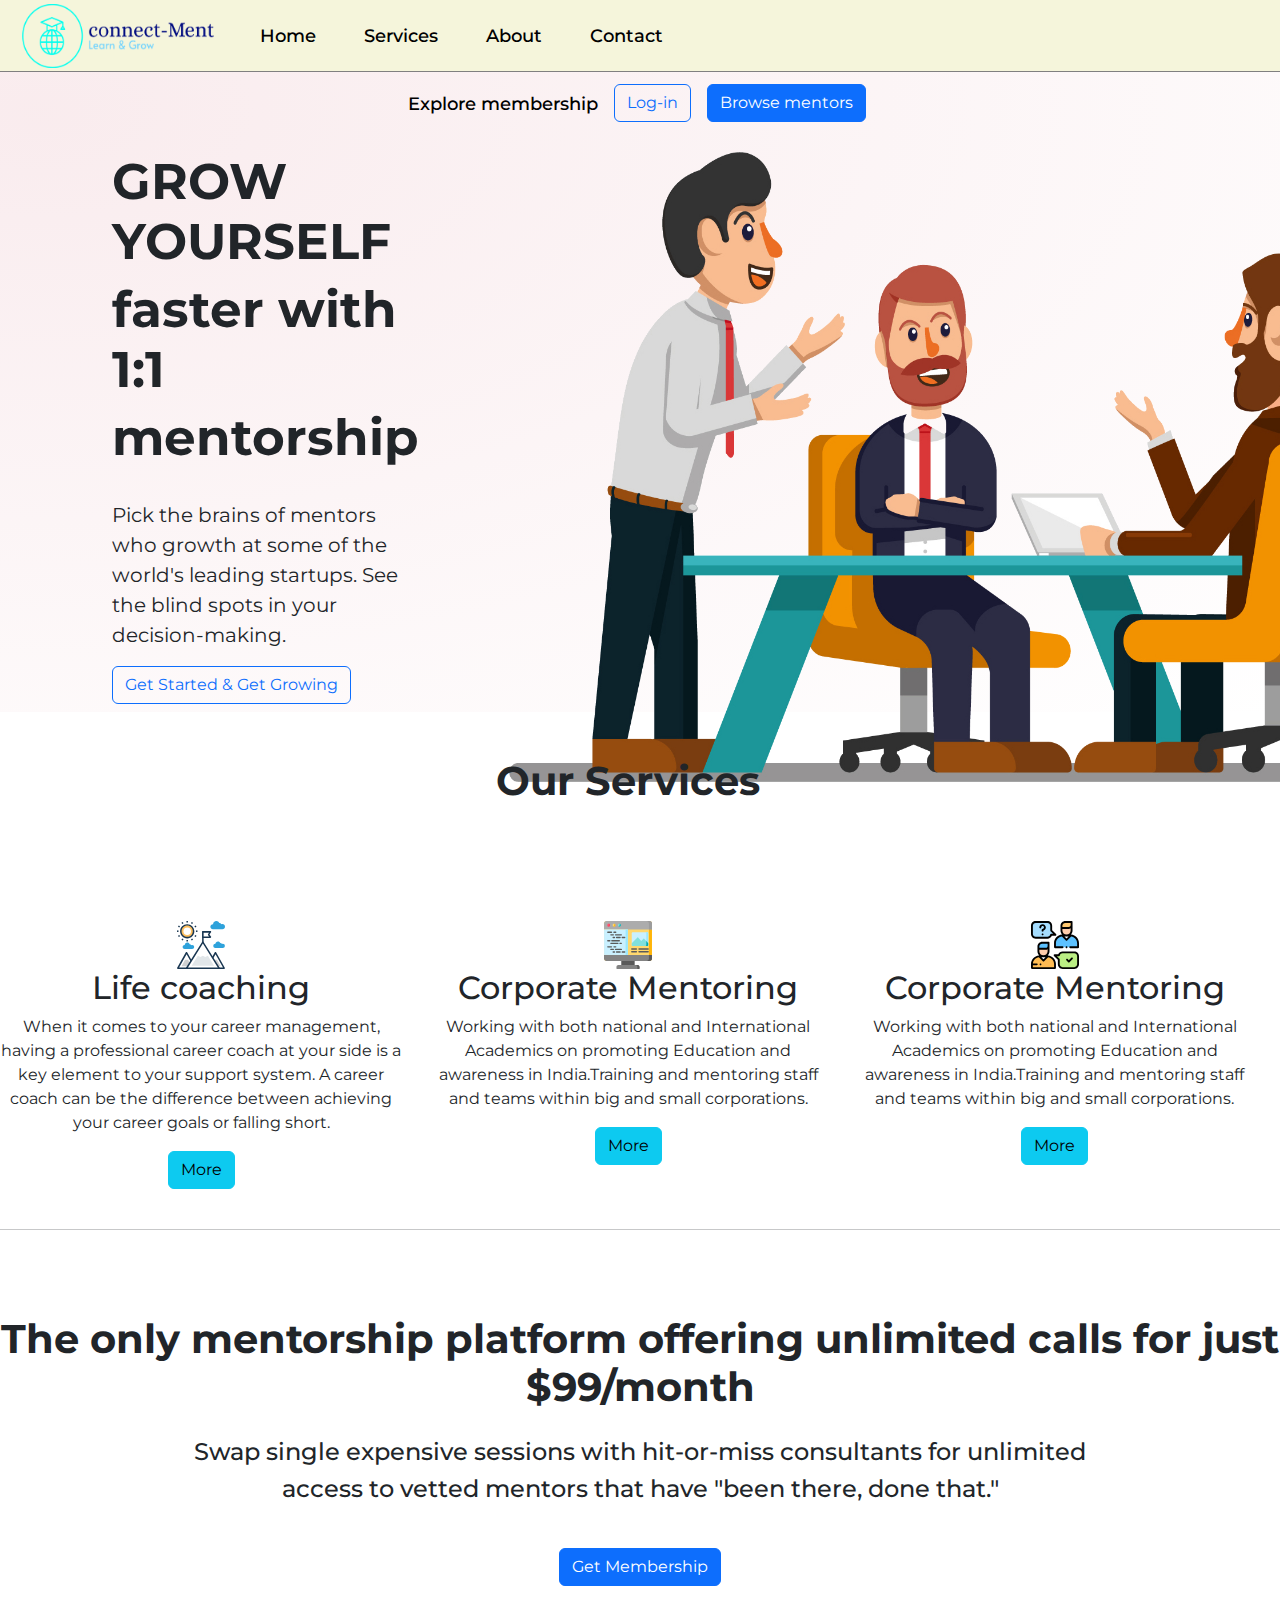
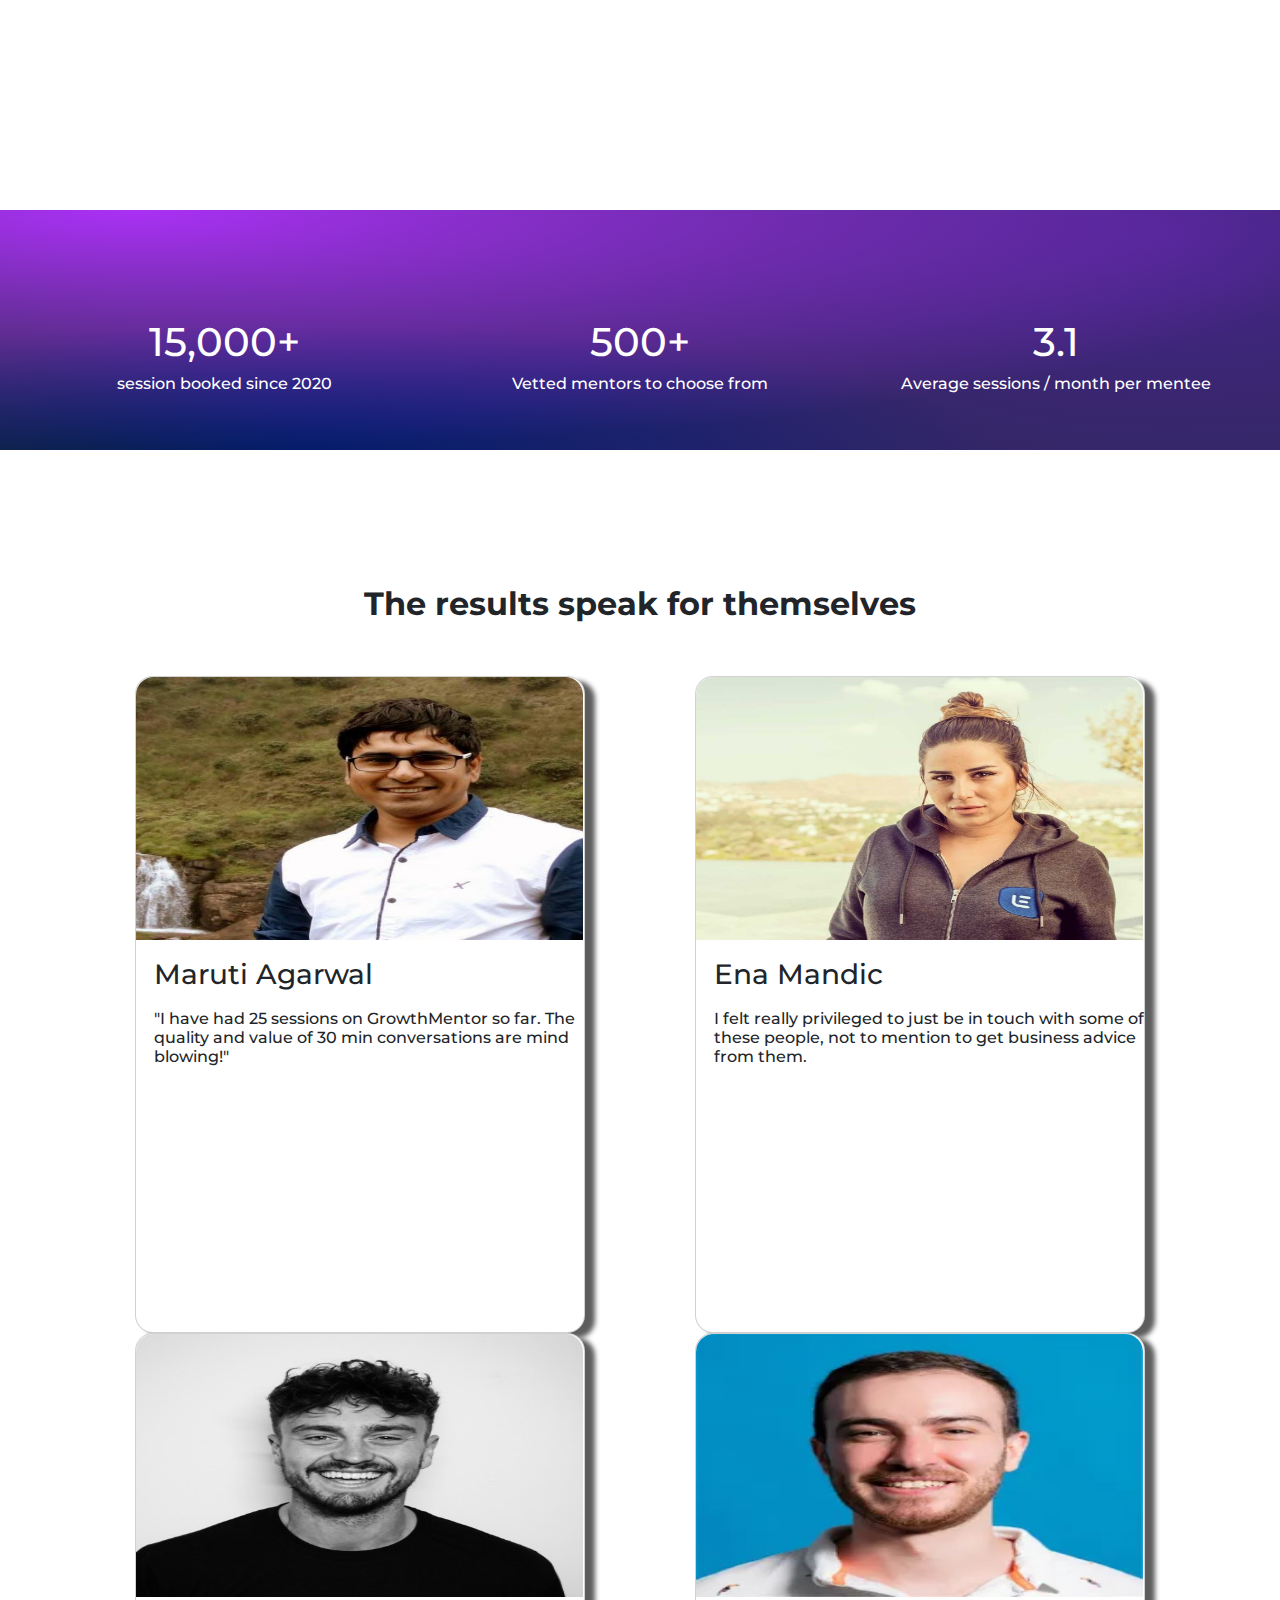
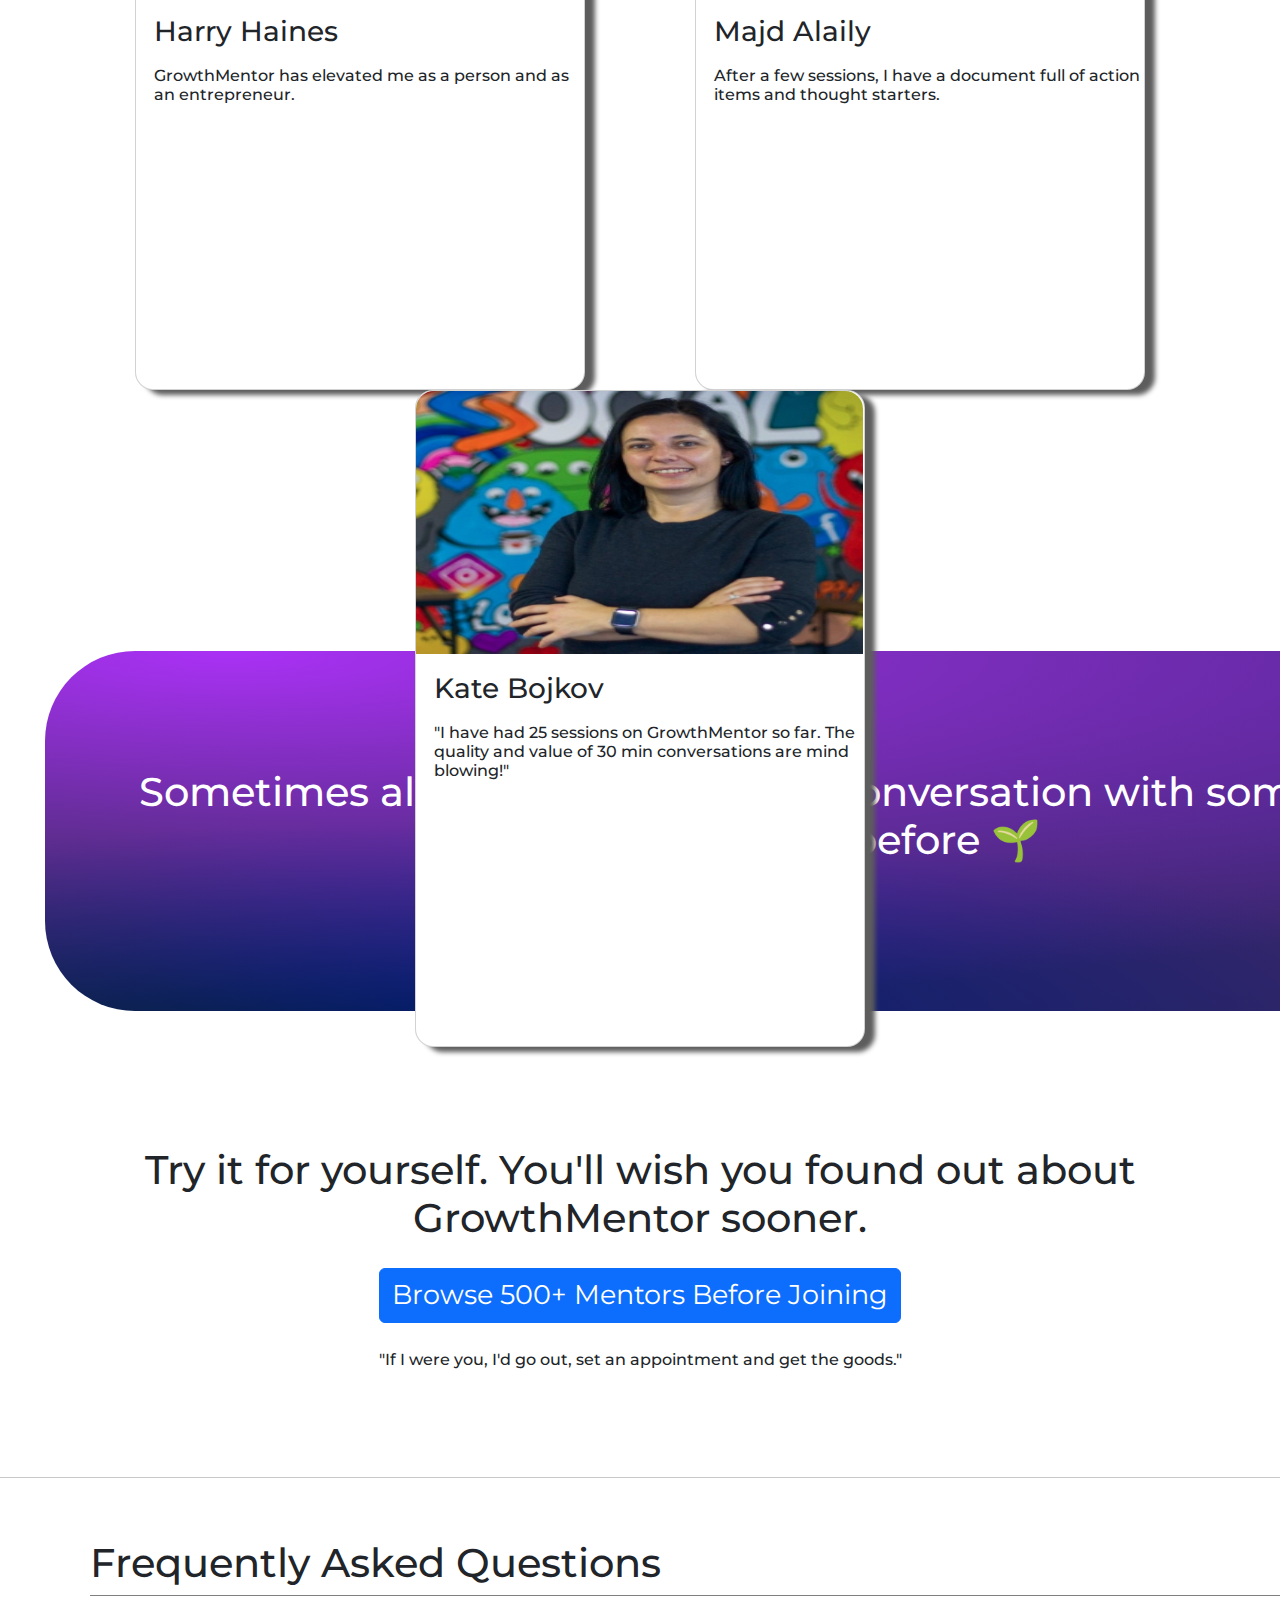
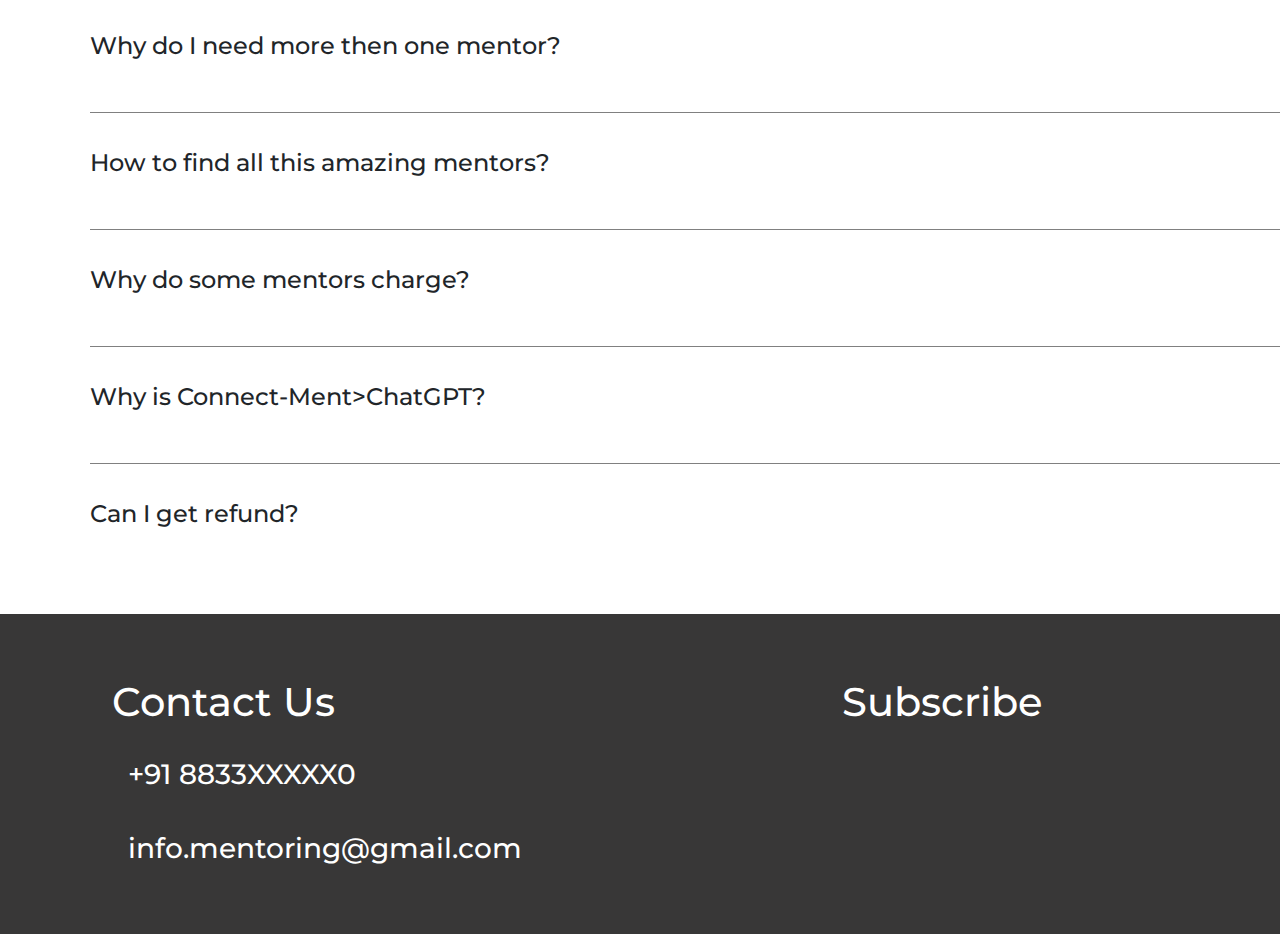
<file: index.html>
<!DOCTYPE html>
<html lang="en">

<head>
    <meta charset="UTF-8">
    <meta name="viewport" content="width=device-width, initial-scale=1.0">
    <title>Document</title>
    <link href="https://cdn.jsdelivr.net/npm/bootstrap@5.3.3/dist/css/bootstrap.min.css" rel="stylesheet"
        integrity="sha384-QWTKZyjpPEjISv5WaRU9OFeRpok6YctnYmDr5pNlyT2bRjXh0JMhjY6hW+ALEwIH" crossorigin="anonymous">
    <link rel="stylesheet" href="https://cdnjs.cloudflare.com/ajax/libs/font-awesome/6.5.2/css/all.min.css"
        integrity="sha512-SnH5WK+bZxgPHs44uWIX+LLJAJ9/2PkPKZ5QiAj6Ta86w+fsb2TkcmfRyVX3pBnMFcV7oQPJkl9QevSCWr3W6A=="
        crossorigin="anonymous" referrerpolicy="no-referrer" />
    <link rel="preconnect" href="https://fonts.googleapis.com">
    <link rel="preconnect" href="https://fonts.gstatic.com" crossorigin>
    <link
        href="https://fonts.googleapis.com/css2?family=Montserrat:ital,wght@0,100..900;1,100..900&family=Roboto:ital,  wght@0,100;0,300;0,400;0,500;0,700;0,900;1,100;1,300;1,400;1,500;1,700;1,900&display=swap"
        rel="stylesheet">
    <link rel="stylesheet" href="style.css">

</head>

<body>
    <div class="main">
        <div class="nav">
            <div class="logo">
                <img src="connect-ment-high-resolution-logo-transparent.png" alt="">
            </div>
            <div class="options">
                <ul>
                    <li>
                        <a href="#">Home</a>
                    </li>
                    <li>
                        <a href="#" id="services">Services</a>
                    </li>
                    <li>
                        <a href="#" id="about">About</a>
                    </li>
                    <li>
                        <a href="#" id="contact">Contact</a>
                    </li>
                </ul>
            </div>
            <div class="mem">
                <ul>
                    <li>
                        <h3><a href="http://127.0.0.1:5500/membership.html">Explore membership</a></h3>
                    </li>
                    <li>
                        <a href="http://127.0.0.1:5500/login%20page.html" class="btn btn-outline-primary">Log-in</a>
                    </li>
                    <li>
                        <a class="btn btn-primary" href="http://127.0.0.1:5500/Mentors.html" role="button">Browse mentors</a>
                    </li>
                </ul>
            </div>
        </div>
        <div class="intro">
            <div class="grow">
                <h1><b>GROW YOURSELF</b></h1>
                <h1><b>faster with 1:1</b></h1>
                <h1><b>mentorship</b></h1>
                <br>
                <p>Pick the brains of mentors who growth at some of the world's leading startups. See the blind spots in
                    your decision-making.</p>
                <a class="btn btn-outline-primary" href="http://127.0.0.1:5500/login%20page.html" role="button">Get Started & Get Growing</a>
            </div>
            <div class="xxx">
                <img src="pngwing.com.png" alt="">
            </div>
        </div>
        <div class="row" id="row">
            <center>
                <h1><b>Our Services</b></h1>
            </center>
            <div class="col">
                <center><img src="mission.svg" alt=""></center>
                <center>
                    <h2>Life coaching</h2>
                </center>
                <center>
                    <p>When it comes to your career management, having a professional career coach at your side is a key
                        element to your support system. A career coach can be the difference between achieving your
                        career goals or falling short.</p>
                </center>
                <center><button type="button" class="btn btn-info">More</button></center>
            </div>
            <div class="col">
                <center><img src="computer-1.svg" alt=""></center>
                <center>
                    <h2>Corporate Mentoring</h2>
                </center>
                <center>
                    <p>Working with both national and International Academics on promoting Education and awareness in
                        India.Training and mentoring staff and teams within big and small corporations.</p>
                </center>
                <center><button type="button" class="btn btn-info">More</button></center>
            </div>
            <div class="col">
                <center><img src="conversation.svg" alt=""></center>
                <center>
                    <h2>Corporate Mentoring</h2>
                </center>
                <center>
                    <p>Working with both national and International Academics on promoting Education and awareness in
                        India.Training and mentoring staff and teams within big and small corporations.</p>
                </center>
                <center><button type="button" class="btn btn-info">More</button></center>
            </div>
        </div>
        <br>
        <hr><br>
        <div class="payment">
            <center>
                <h1><b>The only mentorship platform offering unlimited calls for just $99/month</h1></b>
            </center>
            <center>
                <h4>Swap single expensive sessions with hit-or-miss consultants for unlimited</h4>
            </center>
            <center>
                <h4>access to vetted mentors that have "been there, done that."</h4>
            </center>
            <center><a class="btn btn-primary" href="http://127.0.0.1:5500/membership.html" role="button">Get Membership</a></center>
        </div>
        <div class="yyy" id="yyy">
            <div class="one">
                <center>
                    <h1>15,000+</h1>
                </center>
                <center>
                    <h6>session booked since 2020</h6>
                </center>
            </div>
            <div class="one">
                <center>
                    <h1>500+</h1>
                </center>
                <center>
                    <h6>Vetted mentors to choose from</h6>
                </center>
            </div>
            <div class="one">
                <center>
                    <h1>3.1</h1>
                </center>
                <center>
                    <h6>Average sessions / month per mentee</h6>
                </center>
            </div>
        </div>
        <div class="result">
            <center>
                <h2><b>The results speak for themselves</b></h2>
            </center>
            <div class="cards">
                <div class="card">
                    <img src="maruti.jpg" alt="">
                    <h3>Maruti Agarwal</h3>
                    <h6>"I have had 25 sessions on GrowthMentor so far. The quality and value of 30 min conversations
                        are mind blowing!"</h6>
                </div>
                <div class="card">
                    <img src="cf2b8259d551-Screenshot_20220208_143019.jpg" alt="">
                    <h3>Ena Mandic</h3>
                    <h6>I felt really privileged to just be in touch with some of these people, not to mention to get
                        business advice from them.</h6>
                </div>
                <div class="card">
                    <img src="a9015d40a84e-Harry_Haines.jpeg" alt="">
                    <h3>Harry Haines</h3>
                    <h6>GrowthMentor has elevated me as a person and as an entrepreneur.</h6>
                </div>
                <div class="card">
                    <img src="majd-alfhaily.256x256.webp" alt="">
                    <h3>Majd Alaily</h3>
                    <h6>After a few sessions, I have a document full of action items and thought starters.</h6>
                </div>
                <div class="card">
                    <img src="kate-bojkov-embedsocial.jpg.webp" alt="">
                    <h3>Kate Bojkov</h3>
                    <h6>"I have had 25 sessions on GrowthMentor so far. The quality and value of 30 min conversations
                        are mind blowing!"</h6>
                </div>
            </div>
        </div>
        <div class="quote">
            <center>
                <h1>Sometimes all you need is a 1-on-1 conversation with someone who's been there before 🌱</h1>
            </center>
        </div>
        <div class="motivation">
            <center>
                <h1>Try it for yourself. You'll wish you found out about GrowthMentor sooner.
                </h1>
            </center>
            <center><a class="btn btn-primary" href="http://127.0.0.1:5500/Mentors.html" role="button">Browse 500+ Mentors Before Joining</a>
            </center>
            <center>
                <h6>"If I were you, I'd go out, set an appointment and get the goods."</h6>
            </center>
        </div>
        <hr>
        <div class="faq">
            <h1>Frequently Asked Questions</h1>
            <div class="questions">
                <h4>Why do I need more then one mentor?</h4>
            </div>
            <div class="questions">
                <h4>How to find all this amazing mentors?</h4>
            </div>
            <div class="questions">
                <h4>Why do some mentors charge?</h4>
            </div>
            <div class="questions">
                <h4>Why is Connect-Ment>ChatGPT?</h4>
            </div>
            <div class="questions">
                <h4>Can I get refund?</h4>
            </div>
        </div>
        <div class="footer" id="footer">
            <div class="foot">
                <div class="contact">
                    <h1 style="color: white;">Contact Us</h1>
                    <div class="call">
                        <i class="fa-solid fa-phone" style="color: white;"></i>
                        <h3 style="color: white;">+91 8833XXXXX0</h3>
                    </div>

                    <div class="mail">
                        <i class="fa-regular fa-envelope" style="color: white;"></i>
                        <h3 style="color: white;">info.mentoring@gmail.com</h3>
                    </div>
                </div>
                <div class="sub">
                    <h1 style="color: white;">Subscribe</h1>
                    <div class="social">
                        <a href=""><i class="fa-brands fa-facebook"></i></a>
                        <a href=""><i class="fa-brands fa-youtube"></i></a>
                        <a href=""><i class="fa-brands fa-linkedin-in"></i></a>
                        <a href=""><i class="fa-brands fa-discord"></i></a>

                    </div>
                </div>
            </div>
        </div>
    </div>
    <script src="app.js"></script>
</body>
</html>
</file>
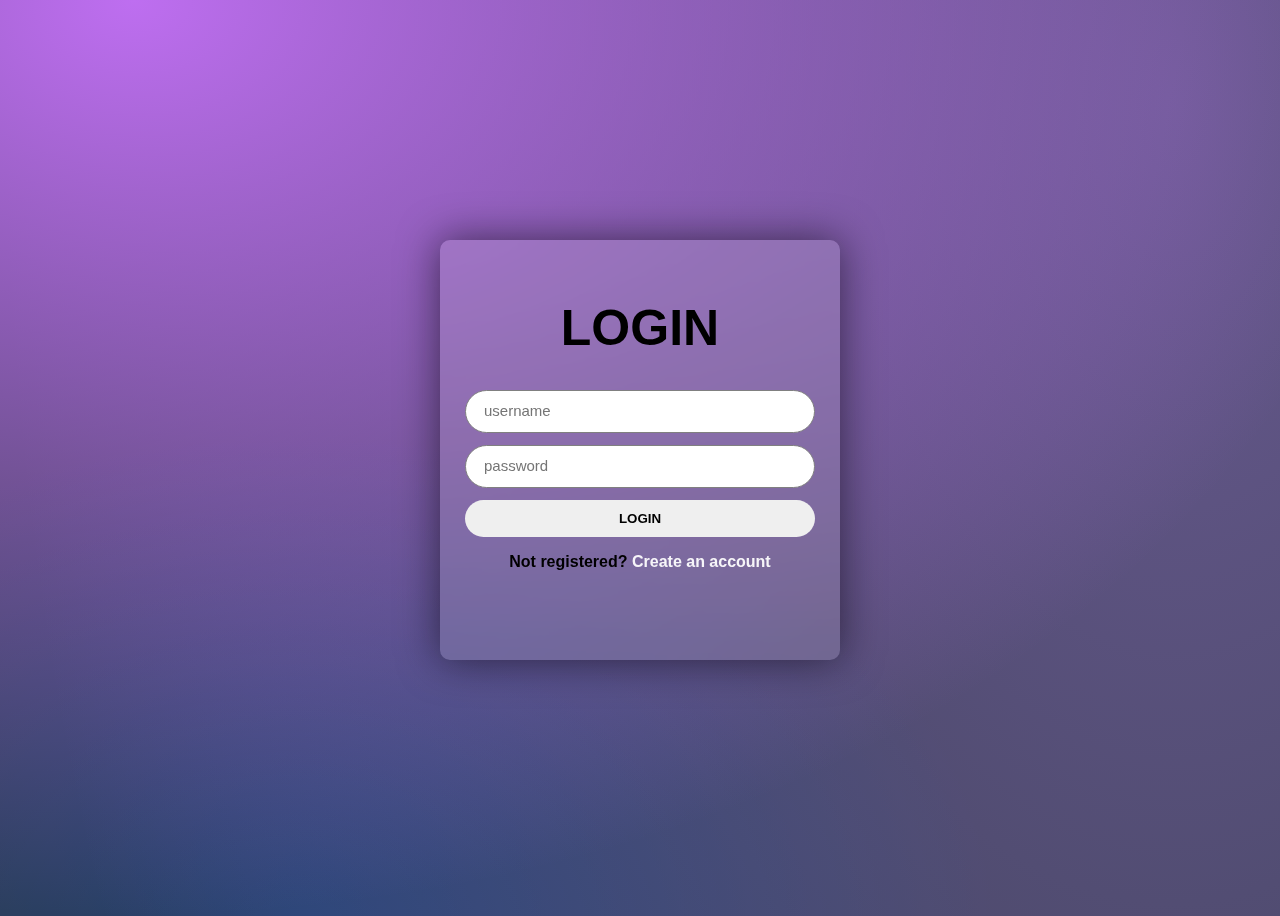
<file: login page.html>
<!DOCTYPE html>
<html lang="en">
<head>
    <meta charset="UTF-8">
    <meta name="viewport" content="width=device-width, initial-scale=1.0">
    <title>login-page</title>
    <link rel="stylesheet" href="login page.css">


</head>
<body>
    <form action="">
        <div class="main">
            <h1>LOGIN</h1>
           

            <input type="text" name="username" id="username" placeholder="username">

            <input type="password" name="pass" id="pass" placeholder="password">

            <input type="button" value="LOGIN">

            <p><b>Not registered?</b> <a href="#" target="_blank"><b>Create an account</b></a></p>
        </div>

    </form>
    
</body>
</html>
</file>
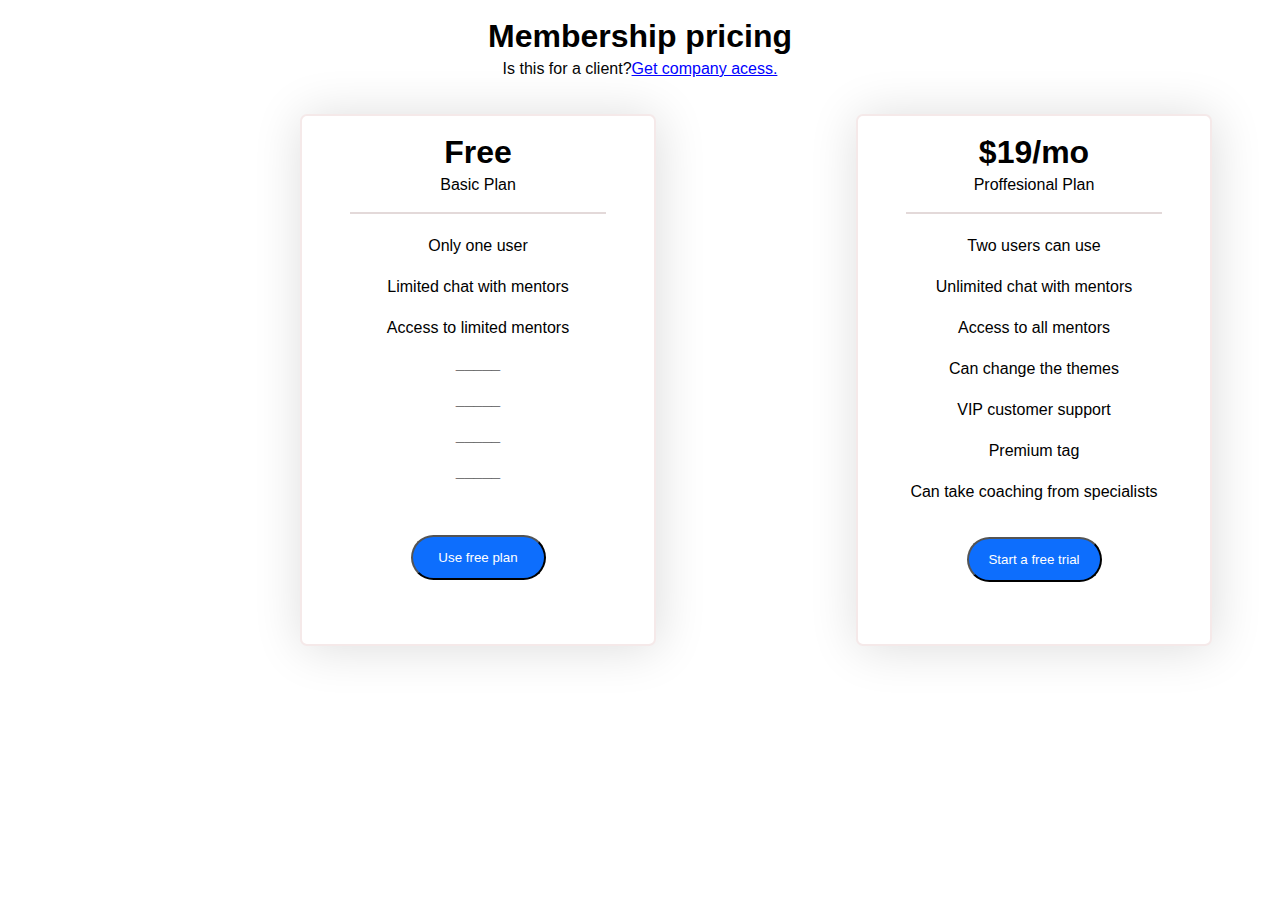
<file: membership.html>
<!DOCTYPE html>
<html lang="en">
<head>
    <meta charset="UTF-8">
    <meta name="viewport" content="width=device-width, initial-scale=1.0">
    <title>Memebrship</title>
    <link href="membership.css" rel="stylesheet">
</head>
<body>
    <center><h1 id="membership">Membership pricing</h1></center>
    <center><p><span class="firs">Is this for a client?</span><span class="second">Get company acess.</span></p></center>
    <br><br>
    <div class="main">
        <div class="free">
            <br>
            <center><h1>Free</h1></center>
            <center><p>Basic Plan</p></center>
            <br>
            <div class="line"></div>
            <center><br><p>Only one user</p><br>
                <p>Limited chat with mentors </p><br>
                <p>Access to limited mentors</p><br>
                <h4>_____</h4><br>
                <h4>_____</h4><br>
                <h4>_____</h4><br>
                <h4>_____</h4><br><br><br>
                <button class="button" type="button">Use free plan </button>
            </center>
        </div>
        <div class="premium">
            <br>
            <center><h1>$19/mo</h1></center>
            <center><p>Proffesional Plan</p></center>
            <br>
            <div class="line"></div>
            <center><br><p>Two users can use</p><br>
                <p>Unlimited chat with mentors </p><br>
                <p>Access to all mentors</p><br>
                <p>Can change the themes</p><br>
                <p>VIP customer support</p><br>
                <p>Premium tag</p><br>
                <p>Can take coaching from specialists</p><br><br>
                <button class="button" type="button">Start a free trial</button>
            </center>
        </div>
    </div>
</body>
</html>
</file>
<file: style.css>
* {
    margin: 0;
    padding: 0;
    font-family: "Montserrat", sans-serif;
}

.nav {
    background-color: #f5f5db;
    display: flex;
    width: 100%;
    height: 4.5rem;
    border-bottom: 1px solid gray;
}

.logo {
    height: 3rem;
    width: 8rem;
    margin-left: 20px;
    padding-left: 2px;
    padding-top: 2px;
}
.logo img{
    height: 4rem;
    width: 12rem;
    margin-top: 0.1rem;
}
.nav .options ul {
    display: flex;
    margin-top: 23px;
}
.nav .options {
    margin-left: 2rem;
}
a {
    text-decoration: none;
    font-weight: 530;
    font-size: 18px;
    color: black;
}
.nav .options li {
    list-style: none;
    margin-left: 3rem;
}

.mem{
    margin-top: 18px;
    margin-left:40vh;
}
.mem ul{
    display: flex;
}
.mem ul li {
    margin-left: 1rem; 
    list-style: none;
}

.intro {
    background-image: radial-gradient(
        farthest-corner at 40px 40px,
        rgba(247, 228, 231, 0.719) 0%,
        rgb(255, 255, 255) 100%
      );
    display: flex;
    height: 40rem;
    width: 100%;
    padding-left: 7rem;
    padding-top: 5rem ;
}
.intro .grow{
    width: 80vh;
    padding-right: 5vh;
}

.intro .grow h1{
    font-size: 50px;
}

.intro .grow p{
    font-size: 20px;
}
.intro .xxx{
    padding-left: 5vh;
    height: 80vh;
    width: 120vh;
}
.intro .xxx img{
    height: 70vh;
    width: 110vh;
}

.row {
    margin-top: 5vh;
    height: 27rem;
    width: 100%;
    display: flex;
}
.row .col{
    height: 10rem;
}
.row .col img{
    height: 3rem;
    width: 5rem;
}

.payment{
    height: 60vh;
    padding-top: 5vh;
}
.payment h1{
    margin-bottom: 3vh;
}
.payment a{
    margin-top: 4vh;
}
.yyy{
    height: 15rem;
    display: flex;
    justify-content: space-evenly;
    background: radial-gradient(54.5% 54.5% at 23.44% 101.59%, #0052cc 0, rgba(62, 28, 149, 0) 100%), radial-gradient(100% 100% at 10.43% 0, #aa31f5 0, rgba(62, 28, 149, 0) 100%), radial-gradient(91.69% 221.67% at 91.69% 11.54%, rgba(130, 31, 255, .4) 0, rgba(24, 27, 38, 0) 100%), #1d2939;
    background-blend-mode: soft-light, normal, normal, normal, normal;
    color: #fff;
}
.yyy .one{
    padding-top: 12vh;
    height: 15rem;
    width: 30%;
    color: white;
} 

 .result{
    margin-top: 15vh;
}
.result h2{
    font-weight: 530;
}
.cards{
    display: flex;
    height: 180vh;
    justify-content: space-around;
    flex-wrap: wrap;
    padding-top: 5vh;
    margin-right: 80px;
    margin-left: 80px;
}
.cards .card{
    border-radius: 2vh;
    height: 73vh;
    width: 50vh;
    box-shadow: 10px 5px 5px rgb(94, 93, 93);
}
.cards .card img{
    height: 263px;
    width: 49.7vh;
    border-top-left-radius: 2vh;
    border-top-right-radius: 2vh;
}
.cards .card h3{
    margin-top: 2vh;
    margin-left: 2vh;
}
.cards .card h6{
    margin-top: 1vh;
    margin-left: 2vh;
} 

 .quote{
    height: 40vh;
    width: 200vh;
    background: radial-gradient(54.5% 54.5% at 23.44% 101.59%, #0052cc 0, rgba(62, 28, 149, 0) 100%), radial-gradient(100% 100% at 10.43% 0, #aa31f5 0, rgba(62, 28, 149, 0) 100%), radial-gradient(91.69% 221.67% at 91.69% 11.54%, rgba(130, 31, 255, .4) 0, rgba(24, 27, 38, 0) 100%), #1d2939;
    background-blend-mode: soft-light, normal, normal, normal, normal;
    border-radius: 10vh;
    padding-top: 13vh;
    padding-left: 8vh;
    padding-right: 8vh;
    margin-left: 5vh;
    color: white;

} 

 .motivation{
    height: 35vh;
    padding-left: 15vh;
    padding-right: 15vh;
    margin-top: 15vh;
}
.motivation a{
    margin-top: 2vh;
    font-size: 3vh;
}
.motivation h6{
    margin-top: 3vh;
}
.faq{
    height: 80vh;
    padding-top: 5vh;
    padding-left: 10vh;
}
.faq .questions{
    padding-top: 4vh;
    height: 13vh;
    border-top: 1.5px solid grey;
}



.footer {
    background-color: rgba(26, 25, 25, 0.87);
    height: 20rem;
    display: flex;
}
.footer .foot{
    display: flex;
    width: 35rem;
    height: 13rem;
    padding-left: 7rem;
    padding-top: 4rem;
}
.footer .foot .contact .call{
    display: flex;
    margin-top: 2rem;
}
.footer .foot .contact .call h3{
    margin-left: 1rem;
}
.footer .foot .contact .call i{
    margin-top: 1vh;
    font-size: 25px;
}
.footer .foot .contact .mail{
    display: flex;
    margin-top: 2rem;
}
.footer .foot .contact .mail h3{
    margin-left: 1rem;
}
.footer .foot .contact .mail i{
    margin-top: 1vh;
    font-size: 25px;
}
.footer .foot .sub{
    height: 13rem;
    margin-left: 20rem;
}

.footer .foot .sub .social{
    margin-top: 1.5rem;
}

.footer .foot .sub .social a{
    margin-left: 1rem;
}
.footer .foot .sub .social a i{
    font-size: 23px;
    color: white;
}
</file>
<file: login page.css>
*{
    box-sizing: border-box;
}

body{
    font-family: 'Poppins', sans-serif;
    background: radial-gradient(54.5% 54.5% at 23.44% 101.59%, #6290d4 0, rgba(91, 72, 141, 0) 100%), radial-gradient(100% 100% at 10.43% 0, #be6ef0 0, rgba(99, 74, 161, 0) 100%), radial-gradient(91.69% 221.67% at 91.69% 11.54%, rgba(188, 136, 252, 0.4) 0, rgba(31, 33, 39, 0) 100%), #303a47;
    background-blend-mode: soft-light, normal, normal, normal, normal;
    height: 100vh; 
    background-position: center;
    background-size: cover;

}

::placeholder{
    font-family: 'Poppins', sans-serif;
    padding: 5px;
    font-size: 15px;
    font-weight: 500 ;
}



p,p.a{
    text-align: center;

}

.main{
    background-color: rgba(255,255,255,0.13);
    height: 420px;
    width: 400px;
    position: absolute;
    left: 50%;
    top: 50%;
    transform: translate(-50%,-50%);
    padding: 25px 25px 25px 25px;
    border: none;
    border-radius: 10px;
    backdrop-filter: blur(10px);
    box-shadow: 0 0 40px rgba(8,7,16,0.6);
    
}

h1,h2{
    text-align: center;
}

h1{
    font-size: 50px;
}

h2{
    font-family: 35px;
}

input[type="text"],
input[type="password"]{
    width: 100%;
    padding: 13px;
    margin-bottom: 12px;
    border:1.5px solid gray ;
    border-radius: 25px;
}

input[type="button"]{
    
    width: 100%;
    padding: 11px;
    font-weight: 600;
    border: none;
    cursor: pointer;
    border-radius:25px ;
}

input[type="button"]:hover{
    background-image: url(background.jpg);
    color: white;
   
     

}

a{
    color:rgba(255, 255, 255, 0.934) ;
    text-decoration: none;
}
</file>
<file: membership.css>
* {
    margin: 0px;
    padding: 0px;
    font-family: "Montserrat", sans-serif;
    
}
#membership {
    padding-top: 18px;
}

p{
    padding-top: 5px;
}
.second {
    color: blue;
    text-decoration: underline;
}

.free {
    background-color: white;
    box-shadow: 2px 2px 50px gainsboro;
    margin-left: 200px;
    width: 22rem;
    height: 33rem;
    border: 2px solid rgb(245, 233, 233);
    border-radius: 7px;
    margin-left: 300px;
}
.line {
    width: 16rem;
    height: 1.6px;
    background-color:  rgb(227, 217, 217);
    margin: 0 auto;
}

.button {
    width: 135px;
    height: 45px;
    border-radius: 25px;
    background-color: #0d6efd;
    color: white;
}

.main {
    display: flex;
    /* justify-content: space-evenly; */
} 

.premium {
    background-color: white;
    box-shadow: 2px 2px 50px gainsboro;
    margin-left: 200px;
    width: 22rem;
    height: 33rem;
    border: 2px solid rgb(245, 233, 233);
    border-radius: 7px;
}
</file>
